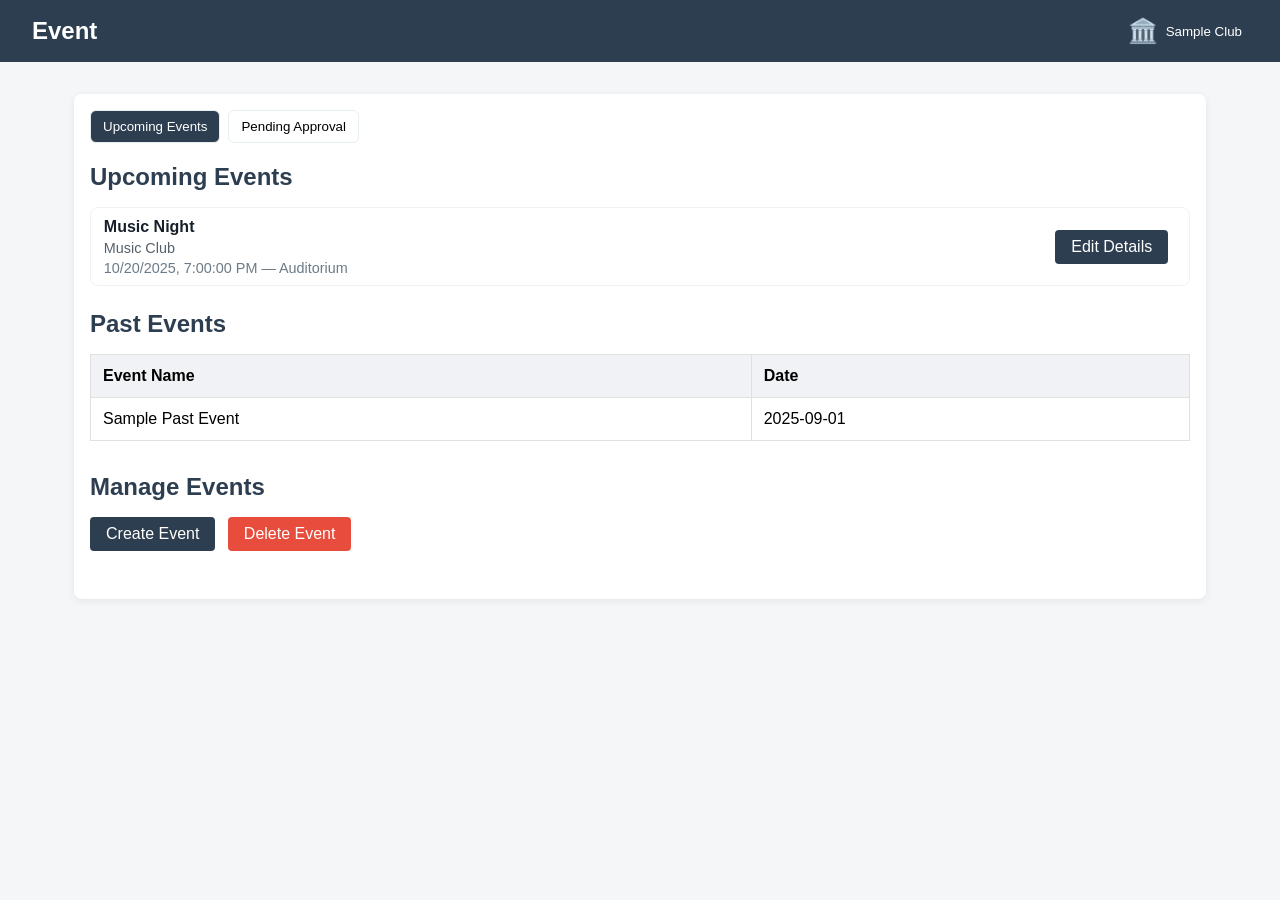
<file: static/club.html>
<!DOCTYPE html>
<html lang="en">
<head>
    <meta charset="UTF-8">
    <meta name="viewport" content="width=device-width, initial-scale=1.0">
    <title>Club Dashboard</title>
    <link rel="stylesheet" href="styles.css">
</head>
<body>
    <header class="navbar">
        <div class="logo">Event</div>
        <button class="user-info" id="clubUserBtn" aria-haspopup="dialog" aria-expanded="false">
            <span class="user-icon">🏛️</span>
            <span class="username">Club Name</span>
        </button>
    </header>
    <main class="container">
        <div class="tabs">
            <button class="tab active" data-tab="upcoming">Upcoming Events</button>
            <button class="tab" data-tab="pending">Pending Approval</button>
        </div>
        <section class="upcoming-events" data-panel="upcoming">
            <h2>Upcoming Events</h2>
            <div class="events-grid" id="clubUpcomingList">
                <!-- sample card -->
                <div class="event-card small" data-event-id="101">
                    <div>
                        <div class="event-title">Music Night</div>
                        <div class="event-club">Music Club</div>
                        <div class="small">Oct 20, 2025 • 7:00 PM — Auditorium</div>
                    </div>
                    <div>
                        <button class="btn edit-btn" data-event-id="101">Edit Details</button>
                    </div>
                </div>
            </div>
        </section>
        <section class="pending-approval" data-panel="pending" style="display:none;">
            <h2>Pending Approval</h2>
            <div class="events-grid" id="clubPendingList">
                <!-- pending items rendered here -->
            </div>
        </section>
        <section class="past-events">
            <h2>Past Events</h2>
            <table>
                <thead>
                    <tr>
                        <th>Event Name</th>
                        <th>Date</th>
        
                    </tr>
                </thead>
                <tbody>
                    <tr>
                        <td>Sample Past Event</td>
                        <td>2025-09-01</td>
                    </tr>
                </tbody>
            </table>
        </section>
        <section class="manage-events">
            <h2>Manage Events</h2>
            <button class="btn" id="createEventBtn">Create Event</button>
            <button class="btn btn-danger">Delete Event</button>
        </section>
    </main>
    <!-- Edit Event Modal -->
    <div class="modal" id="editModal" aria-hidden="true" role="dialog" aria-labelledby="editModalTitle">
        <div class="modal-inner">
            <div class="modal-header">
                <h3 id="editModalTitle">Edit Event</h3>
                <button class="close-btn" id="modalClose">✕</button>
            </div>
            <div class="modal-body">
                <label>Title<br><input type="text" id="evtTitle"></label>
                <label>Club<br><input type="text" id="evtClub"></label>
                <label>Date & Time<br><input type="datetime-local" id="evtDatetime"></label>
                <label>Venue<br>
                    <select id="evtVenue">
                        <option>Auditorium</option>
                        <option>Auditorium Hall B</option>
                        <option>Studio 1</option>
                        <option>Lab 1</option>
                    </select>
                </label>
                <label>Registration link (optional)<br><input type="url" id="evtRegLink" placeholder="https://"></label>
            </div>
            <div class="modal-actions">
                <button class="btn" id="saveEvt">Save</button>
                <button class="btn btn-danger" id="deleteEvt">Delete</button>
            </div>
        </div>
    </div>

    <script>
        (function(){
            const list = document.getElementById('clubUpcomingList');
            const modal = document.getElementById('editModal');
            const modalClose = document.getElementById('modalClose');
            const saveBtn = document.getElementById('saveEvt');
            const deleteBtn = document.getElementById('deleteEvt');
            const titleIn = document.getElementById('evtTitle');
            const clubIn = document.getElementById('evtClub');
            const dtIn = document.getElementById('evtDatetime');
            const venueIn = document.getElementById('evtVenue');
            const regIn = document.getElementById('evtRegLink');

            // sample storage key
            const STORE_KEY = 'clubUpcomingEvents';
            let store = JSON.parse(localStorage.getItem(STORE_KEY) || '{}');
            // ensure sample exists
            if(!store['101']) store['101'] = { id:101, title:'Music Night', club:'Music Club', datetime:'2025-10-20T19:00', venue:'Auditorium', regLink:'' };

            function renderList(){
                list.innerHTML = '';
                Object.values(store).forEach(ev=>{
                    const card = document.createElement('div'); card.className='event-card small'; card.setAttribute('data-event-id', ev.id);
                    card.innerHTML = `<div><div class="event-title">${ev.title}</div><div class="event-club">${ev.club}</div><div class="small">${new Date(ev.datetime).toLocaleString()} — ${ev.venue || ev.location || ''}${ev.regLink? ' — <a href="'+ev.regLink+'" target="_blank">Register</a>':''}</div></div><div><button class="btn edit-btn" data-event-id="${ev.id}">Edit Details</button></div>`;
                    list.appendChild(card);
                });
            }

            function openModal(id){
                if(id){
                    const ev = store[id];
                    titleIn.value = ev.title; clubIn.value = ev.club; dtIn.value = ev.datetime; venueIn.value = ev.venue || '';
                    regIn.value = ev.regLink || '';
                    modal.dataset.editId = id; deleteBtn.style.display = '';
                } else {
                    // create mode
                    titleIn.value = ''; clubIn.value = ''; dtIn.value = ''; venueIn.selectedIndex = 0; regIn.value = '';
                    modal.dataset.editId = '';
                    deleteBtn.style.display = 'none';
                }
                modal.classList.add('open'); modal.setAttribute('aria-hidden','false');
            }
            function closeModal(){ modal.classList.remove('open'); modal.setAttribute('aria-hidden','true'); delete modal.dataset.editId; }

            list.addEventListener('click', function(e){ const btn = e.target.closest('.edit-btn'); if(!btn) return; openModal(btn.getAttribute('data-event-id')); });
            modalClose.addEventListener('click', closeModal);
            document.addEventListener('keydown', function(e){ if(e.key==='Escape') closeModal(); });

            saveBtn.addEventListener('click', function(){
                let id = modal.dataset.editId;
                if(!id){ id = Date.now().toString(); }
                store[id] = { id: id, title: titleIn.value, club: clubIn.value, datetime: dtIn.value, venue: venueIn.value, regLink: regIn.value };
                localStorage.setItem(STORE_KEY, JSON.stringify(store)); renderList(); closeModal();
            });
            deleteBtn.addEventListener('click', function(){ const id = modal.dataset.editId; if(confirm('Delete this event?')){ delete store[id]; localStorage.setItem(STORE_KEY, JSON.stringify(store)); renderList(); closeModal(); }});

            // wire create button
            const createBtn = document.getElementById('createEventBtn');
            createBtn.addEventListener('click', function(){ openModal(null); });

            // Tabs logic
            const tabs = document.querySelectorAll('.tab');
            const panels = document.querySelectorAll('[data-panel]');
            function showPanel(name){
                panels.forEach(p=>{ if(p.getAttribute('data-panel')===name){ p.style.display = ''; } else p.style.display = 'none'; });
                tabs.forEach(t=> t.classList.toggle('active', t.getAttribute('data-tab')===name));

                // hide other club sections when viewing pending approvals
                const past = document.querySelector('.past-events');
                const manage = document.querySelector('.manage-events');
                if(name === 'pending'){
                    if(past) past.style.display = 'none';
                    if(manage) manage.style.display = 'none';
                } else {
                    if(past) past.style.display = '';
                    if(manage) manage.style.display = '';
                }
            }
            tabs.forEach(t=> t.addEventListener('click', ()=> showPanel(t.getAttribute('data-tab'))));

            // Pending submissions
            const pendingEl = document.getElementById('clubPendingList');
            const PKEY = 'pendingEvents';
            let pending = JSON.parse(localStorage.getItem(PKEY) || '{}');
            if(Object.keys(pending).length===0){ pending['301'] = { id:301, title:'Chess Workshop', club:'Chess Club', datetime:'2025-10-30T10:00', venue:'Studio 1' }; localStorage.setItem(PKEY, JSON.stringify(pending)); }

            function renderPending(){ pendingEl.innerHTML = ''; Object.values(pending).forEach(ev=>{ const card = document.createElement('div'); card.className='event-card small'; card.innerHTML = `<div><div class="event-title">${ev.title}</div><div class="small">${ev.club} — ${new Date(ev.datetime).toLocaleString()} — ${ev.venue}</div></div><div><button class="btn cancel-sub" data-id="${ev.id}">Cancel Submission</button></div>`; pendingEl.appendChild(card); }); }

            pendingEl.addEventListener('click', function(e){ const btn = e.target.closest('.cancel-sub'); if(!btn) return; const id = btn.getAttribute('data-id'); if(confirm('Cancel this submission?')){ delete pending[id]; localStorage.setItem(PKEY, JSON.stringify(pending)); renderPending(); alert('Submission canceled.'); } });

            renderList(); renderPending();
        })();
    </script>
    
    <!-- Club Profile Popup -->
    <div class="modal" id="clubProfileModal" aria-hidden="true" role="dialog" aria-labelledby="clubProfileTitle">
        <div class="modal-inner">
            <div class="modal-header">
                <h3 id="clubProfileTitle">Club Profile</h3>
                <button class="close-btn" id="clubProfileClose">✕</button>
            </div>
            <div class="modal-body" id="clubProfileBody">
                <div id="clubView">
                    <p><strong>Club Name:</strong> <span id="viewClubName"></span></p>
                    <p><strong>Chairperson:</strong> <span id="viewChair"></span></p>
                    <p><strong>Vice Chairperson:</strong> <span id="viewVice"></span></p>
                    <p><strong>Point(s) of Contact:</strong> <span id="viewPOC"></span></p>
                    <p><strong>Email:</strong> <span id="viewEmail"></span></p>
                    <p><strong>Phone:</strong> <span id="viewPhone"></span></p>
                    <p><strong>Description:</strong> <span id="viewDesc"></span></p>
                    <div class="modal-actions">
                        <button class="btn" id="editClubBtn">Edit</button>
                    </div>
                </div>
                <div id="clubEdit" style="display:none;">
                    <label>Club Name<br><input type="text" id="inpClubName"></label>
                    <label>Chairperson<br><input type="text" id="inpChair"></label>
                    <label>Vice Chairperson<br><input type="text" id="inpVice"></label>
                    <label>Point(s) of Contact<br><input type="text" id="inpPOC" placeholder="Comma separated"></label>
                    <label>Email<br><input type="email" id="inpEmail"></label>
                    <label>Phone<br><input type="tel" id="inpPhone"></label>
                    <label>Description<br><textarea id="inpDesc" rows="3"></textarea></label>
                    <div class="modal-actions">
                        <button class="btn" id="saveClubBtn">Save</button>
                        <button class="btn btn-secondary" id="cancelEditClub">Cancel</button>
                    </div>
                </div>
            </div>
        </div>
    </div>

    <script>
        // Club profile popup logic
        (function(){
            const MODAL_KEY = 'clubProfile';
            const userBtn = document.getElementById('clubUserBtn');
            const modal = document.getElementById('clubProfileModal');
            const closeBtn = document.getElementById('clubProfileClose');
            const editBtn = document.getElementById('editClubBtn');
            const clubView = document.getElementById('clubView');
            const clubEdit = document.getElementById('clubEdit');
            const saveBtn = document.getElementById('saveClubBtn');
            const cancelEdit = document.getElementById('cancelEditClub');

            const vName = document.getElementById('viewClubName');
            const vChair = document.getElementById('viewChair');
            const vVice = document.getElementById('viewVice');
            const vPOC = document.getElementById('viewPOC');
            const vEmail = document.getElementById('viewEmail');
            const vPhone = document.getElementById('viewPhone');
            const vDesc = document.getElementById('viewDesc');

            const iName = document.getElementById('inpClubName');
            const iChair = document.getElementById('inpChair');
            const iVice = document.getElementById('inpVice');
            const iPOC = document.getElementById('inpPOC');
            const iEmail = document.getElementById('inpEmail');
            const iPhone = document.getElementById('inpPhone');
            const iDesc = document.getElementById('inpDesc');

            function loadProfile(){
                const raw = localStorage.getItem(MODAL_KEY);
                let data = raw ? JSON.parse(raw) : null;
                if(!data){
                    data = { name: 'Sample Club', chair: 'Alice Smith', vice: 'Bob Jones', poc: 'alice@example.com, bob@example.com', email: 'club@example.com', phone: '', desc: 'A short description about the club.' };
                    localStorage.setItem(MODAL_KEY, JSON.stringify(data));
                }
                vName.textContent = data.name || '';
                vChair.textContent = data.chair || '';
                vVice.textContent = data.vice || '';
                vPOC.textContent = data.poc || '';
                vEmail.textContent = data.email || '';
                vPhone.textContent = data.phone || '';
                vDesc.textContent = data.desc || '';
                // also update header username text
                const headerName = document.querySelector('.user-info .username');
                if(headerName) headerName.textContent = data.name || 'Club Name';
            }

            function openModal(){ loadProfile(); modal.classList.add('open'); modal.setAttribute('aria-hidden','false'); userBtn.setAttribute('aria-expanded','true'); }
            function closeModal(){ modal.classList.remove('open'); modal.setAttribute('aria-hidden','true'); userBtn.setAttribute('aria-expanded','false'); clubEdit.style.display='none'; clubView.style.display=''; }

            userBtn.addEventListener('click', openModal);
            closeBtn.addEventListener('click', closeModal);
            document.addEventListener('keydown', function(e){ if(e.key==='Escape') closeModal(); });

            editBtn.addEventListener('click', function(){
                // populate inputs
                iName.value = vName.textContent || '';
                iChair.value = vChair.textContent || '';
                iVice.value = vVice.textContent || '';
                iPOC.value = vPOC.textContent || '';
                iEmail.value = vEmail.textContent || '';
                iPhone.value = vPhone.textContent || '';
                iDesc.value = vDesc.textContent || '';
                clubView.style.display = 'none';
                clubEdit.style.display = '';
            });

            cancelEdit.addEventListener('click', function(){ clubEdit.style.display='none'; clubView.style.display=''; });

            saveBtn.addEventListener('click', function(){
                const data = {
                    name: iName.value.trim(),
                    chair: iChair.value.trim(),
                    vice: iVice.value.trim(),
                    poc: iPOC.value.trim(),
                    email: iEmail.value.trim(),
                    phone: iPhone.value.trim(),
                    desc: iDesc.value.trim()
                };
                localStorage.setItem(MODAL_KEY, JSON.stringify(data));
                loadProfile();
                clubEdit.style.display='none'; clubView.style.display='';
                alert('Club profile saved.');
            });

            // initialize
            loadProfile();
        })();
    </script>
</body>
</html>
</file>
<file: static/styles.css>
body {
    font-family: 'Segoe UI', Tahoma, Geneva, Verdana, sans-serif;
    background: #f4f6f8;
    margin: 0;
    padding: 0;
}

.navbar {
    background: #2d3e50;
    color: #fff;
    display: flex;
    justify-content: space-between;
    align-items: center;
    padding: 1rem 2rem;
}

.logo {
    font-size: 1.5rem;
    font-weight: bold;
}

.user-info {
    display: flex;
    align-items: center;
    gap: 0.5rem;
}

.user-icon {
    font-size: 1.5rem;
}

.container {
    max-width: 1100px;
    margin: 2rem auto;
    background: #fff;
    border-radius: 8px;
    box-shadow: 0 2px 8px rgba(0,0,0,0.07);
    padding: 1rem;
}

section {
    margin-bottom: 2rem;
}

.layout {
    display: block; /* single column layout */
}

.panel {
    background: #ffffff;
    border-radius: 8px;
    padding: 1rem;
    box-shadow: 0 1px 4px rgba(0,0,0,0.04);
}

.notifications h3 {
    margin-top: 0;
}

.main-content .panel {
    padding: 1rem 1rem 1.5rem 1rem;
}

.events-list {
    justify-content: space-between;
    list-style: none;
    margin: 0;
    padding: 0;
    display: flex;
    flex-direction: column;
    gap: 0.75rem;
}

.event-card {
    display: flex;
    align-items: center;
    justify-content: space-between;
    padding: 0.75rem 1rem;
    border: 1px solid #eef2f5;
    border-radius: 8px;
    background: #fbfcfd;
}

.event-main {
    display: flex;
    flex-direction: column;
}

.event-title {
    font-weight: 700;
    color: #17202a;
    font-size: 1rem;
}

.event-club {
    font-size: 0.9rem;
    color: #55606a;
    margin-top: 4px;
}

.event-meta {
    display: flex;
    flex-direction: column;
    align-items: flex-end;
    gap: 6px;
    color: #34495e;
    font-size: 0.9rem;
}

.event-actions {
    display: flex;
    gap: 0.5rem;
    margin-left: 1rem;
}

.action-btn {
    padding: 0.4rem 0.7rem;
    font-size: 0.9rem;
}

.btn-outline {
    background: transparent;
    color: #2d3e50;
    border: 1px solid #cfd8dd;
}

.action-btn.active {
    background: #2d3e50;
    color: #fff;
    border: none;
}

/* User popup */
.user-info { background: transparent; border: none; color: inherit; display: flex; gap: 8px; align-items: center; cursor: pointer; }
.user-popup {
    position: fixed;
    right: 24px;
    top: 72px;
    width: 280px;
    background: #fff;
    border-radius: 8px;
    box-shadow: 0 10px 30px rgba(16,24,40,0.12);
    transform-origin: top right;
    opacity: 0;
    visibility: hidden;
    transform: translateY(-6px) scale(0.98);
    transition: opacity 160ms ease, transform 160ms ease, visibility 160ms;
    z-index: 60;
}
.user-popup.open { opacity: 1; visibility: visible; transform: translateY(0) scale(1); }
.user-popup-inner { padding: 12px; }
.user-popup-header { display:flex; justify-content:space-between; align-items:center; border-bottom:1px solid #f0f2f5; padding-bottom:8px;color:#aaaaaa;font-style: italic; }
.user-popup-body { padding-top:8px; display:flex; flex-direction:column; gap:8px;color:black; }
.user-row { display:flex; justify-content:space-between; }
.user-row .label { color:#6b7a86; font-size:0.85rem; }
.user-row .value { font-weight:600;color:black; }

/* Club page: upcoming events */
.upcoming-events { margin-bottom: 1.5rem; }
.events-grid { display:flex; flex-direction:column; gap:0.75rem; }
.event-card.small { display:flex; justify-content:space-between; align-items:center; padding:0.6rem 0.8rem; border:1px solid #eef2f5; border-radius:8px; background:#fff; }
.event-card.small .small { color:#6b7a86; font-size:0.9rem; margin-top:4px; }

/* Tabs */
.tabs { display:flex; gap:8px; margin-bottom:12px; }
.tab { background:#fff; border:1px solid #e6eef2; padding:8px 12px; border-radius:6px; cursor:pointer; }
.tab.active { background:#2d3e50; color:#fff; }

.pending-approval { margin-bottom:1.5rem; }

/* Modal */
.modal { position: fixed; left: 0; top: 0; right:0; bottom:0; display:flex; align-items:center; justify-content:center; background: rgba(7,12,17,0.35); opacity:0; visibility:hidden; transition: opacity 160ms ease; z-index:120; }
.modal.open { opacity:1; visibility:visible; }
.modal-inner { background:#fff; border-radius:8px; width: 420px; max-width:94%; padding:12px; box-shadow:0 12px 40px rgba(16,24,40,0.2); }
.modal-header { display:flex; justify-content:space-between; align-items:center; }
.modal-body { display:flex; flex-direction:column; gap:8px; margin-top:8px; }
.modal-body input { width:100%; padding:8px; border:1px solid #e6eef2; border-radius:6px; }
.modal-actions { display:flex; gap:8px; justify-content:flex-end; margin-top:10px; }

.location {
    display: flex;
    align-items: center;
    gap: 6px;
}

.location svg {
    display: block;
}

.loc-text {
    font-weight: 600;
}

.datetime {
    font-size: 0.85rem;
    color: #6b7a86;
}

h2 {
    color: #2d3e50;
    margin-bottom: 1rem;
}

table {
    width: 100%;
    border-collapse: collapse;
    margin-bottom: 1rem;
}

table th, table td {
    border: 1px solid #e0e0e0;
    padding: 0.75rem;
    text-align: left;
}

table th {
    background: #f0f2f5;
}

.btn {
    background: #2d3e50;
    color: #fff;
    border: none;
    padding: 0.5rem 1rem;
    border-radius: 4px;
    cursor: pointer;
    margin-right: 0.5rem;
    transition: background 0.2s;
}

.btn:hover {
    background: #1a2533;
}

.btn-danger {
    background: #e74c3c;
}

.btn-danger:hover {
    background: #c0392b;
}

@media (max-width: 800px) {
    .layout {
        grid-template-columns: 1fr;
    }

    .sidebar {
        order: -1; /* show sidebar above content on small screens */
    }

    .container {
        padding: 1rem;
        margin: 1rem;
    }

    .event-card {
        flex-direction: column;
        align-items: flex-start;
        gap: 0.5rem;
    }

    .event-meta {
        align-items: flex-start;
    }
}

/* Floating notification tab & panel */
.notif-tab {
    position: fixed;
    right: 24px;
    bottom: 24px;
    background: #2d3e50;
    color: #fff;
    border: none;
    width: 48px;
    height: 48px;
    border-radius: 24px;
    display: inline-flex;
    align-items: center;
    justify-content: center;
    font-size: 20px;
    box-shadow: 0 6px 18px rgba(45,62,80,0.18);
    cursor: pointer;
}

.notif-badge {
    background: #e74c3c;
    color: #fff;
    border-radius: 999px;
    padding: 2px 6px;
    font-size: 12px;
    margin-left: 6px;
}

.notif-panel {
    position: fixed;
    right: 24px;
    bottom: 86px;
    width: 320px;
    max-height: 60vh;
    background: #fff;
    border-radius: 10px;
    box-shadow: 0 12px 30px rgba(16,24,40,0.2);
    transform-origin: bottom right;
    opacity: 0;
    visibility: hidden;
    transform: translateY(8px) scale(0.98);
    transition: opacity 180ms ease, transform 180ms ease, visibility 180ms;
    display: flex;
    flex-direction: column;
}

.notif-panel.open {
    opacity: 1;
    visibility: visible;
    transform: translateY(0) scale(1);
}

.notif-header {
    display: flex;
    align-items: center;
    justify-content: space-between;
    padding: 12px 14px;
    border-bottom: 1px solid #f0f2f5;
}

.notif-body {
    padding: 12px 14px;
    overflow: auto;
}

.notif-body ul { list-style: none; margin: 0; padding: 0; }
.notif-body li { padding: 8px 0; border-bottom: 1px dashed #eef2f5; }
.close-btn { background: transparent; border: none; cursor: pointer; font-size: 16px; }

@media (max-width: 600px) {
    .notif-panel {
        right: 12px;
        left: 12px;
        width: auto;
        bottom: 70px;
    }
    .notif-tab { right: 16px; bottom: 16px; }
}

/* Left-side calendar tab & panel */
.left-cal-tab {
    position: fixed;
    left: 0;
    top: 120px;
    transform: translateX(-8px);
    background: #2d3e50;
    color: #fff;
    border: none;
    padding: 10px 8px;
    border-radius: 0 8px 8px 0;
    display: flex;
    gap: 8px;
    align-items: center;
    cursor: pointer;
    box-shadow: 2px 6px 18px rgba(45,62,80,0.12);
    z-index: 45;
}

.left-cal-tab .left-text { display: inline-block; font-size: 0.95rem; }

.left-cal-panel {
    position: fixed;
    left: 0;
    top: 0;
    bottom: 0;
    width: 370px;
    max-width: 85vw;
    background: #fff;
    border-right: 1px solid #eef2f5;
    transform: translateX(-100%);
    transition: transform 220ms ease;
    z-index: 45;
    display: flex;
    flex-direction: column;
}

.left-cal-panel.open { transform: translateX(0); }

.left-cal-header { display:flex; gap:8px; align-items:center; padding:12px; border-bottom:1px solid #f0f2f5; }
.left-cal-header h4 { flex:1; text-align:center; margin:0; }
.left-cal-body { padding:12px; overflow:auto; display:flex; gap:12px; flex-direction:column; }

.calendar { width:20%; }
.cal-grid { display:grid; grid-template-columns: repeat(7, 1fr); gap:6px; }
.cal-cell { padding:8px; text-align:center; border-radius:6px; }
.cal-weekday { font-weight:700; color:#6b7a86; background:transparent; }
.cal-empty { background:transparent; }
.cal-day { background:#f8fafb; border:1px solid #eef2f5; cursor:pointer; }
.cal-day.has-events { box-shadow: inset 0 -4px 0 0 #e74c3c; }
.cal-day.selected { outline: 2px solid #2d3e50; }

.cal-events { border-top:1px solid #f0f2f5; padding-top:8px; }
.cal-events ul { list-style:none; padding:0; margin:0; }
.cal-events li { padding:6px 0; border-bottom:1px dashed #eef2f5; }
.cal-events .small { color:#56646f; font-size:0.85rem; }

@media (max-width: 700px) {
    .left-cal-tab { top: 90px; padding: 8px 6px; }
    .left-cal-panel { width: 280px; }
}

@media (max-width: 480px) {
    .left-cal-tab .left-text { display: none; }
    .left-cal-panel { width: 100%; transform: translateX(-100%); }
}


/* Bootstrap inu vendi illa styling */

.form-control {
    display: block;
    width: 100%;
    padding: 8px 12px;
    font-size: 1rem;
    font-family: inherit;
    line-height: 1.5;
    color: #212529;
    background-color: #fff;
    background-clip: padding-box;
    border: 1px solid #ced4da;
    border-radius: 4px;
    transition: border-color 0.15s ease-in-out, box-shadow 0.15s ease-in-out;
    box-sizing: border-box;
}

.form-label {
    display: inline-block;
    margin-bottom: 4px;
    font-weight: 500;
    color: #2d3e50;
}

.mb-3 {
    margin-bottom: 1rem;
}

.btn {
    padding: 0.5rem 1rem;
    font-size: 1rem;
    border-radius: 4px;
    cursor: pointer;
    border: none;
    transition: background 0.2s ease;
}

.btn-primary {
    background-color: #2d3e50;
    color: #fff;
}

.btn-primary:hover {
    background-color: #1a2533;
}

.btn-outline-dark {
    background-color: transparent;
    color: #2d3e50;
    border: 1px solid #2d3e50;
}

.btn-outline-dark:hover {
    background-color: #2d3e50;
    color: #fff;
}

.login-card {
    position: relative;
    overflow: hidden;
    padding: 1rem;
}


#signupArea, #formArea {
    width: 100%;
    max-width: 400px;
    margin: 2rem auto;
    box-sizing: border-box;
}

#signupArea {
    margin-top: 1rem;
}
</file>
